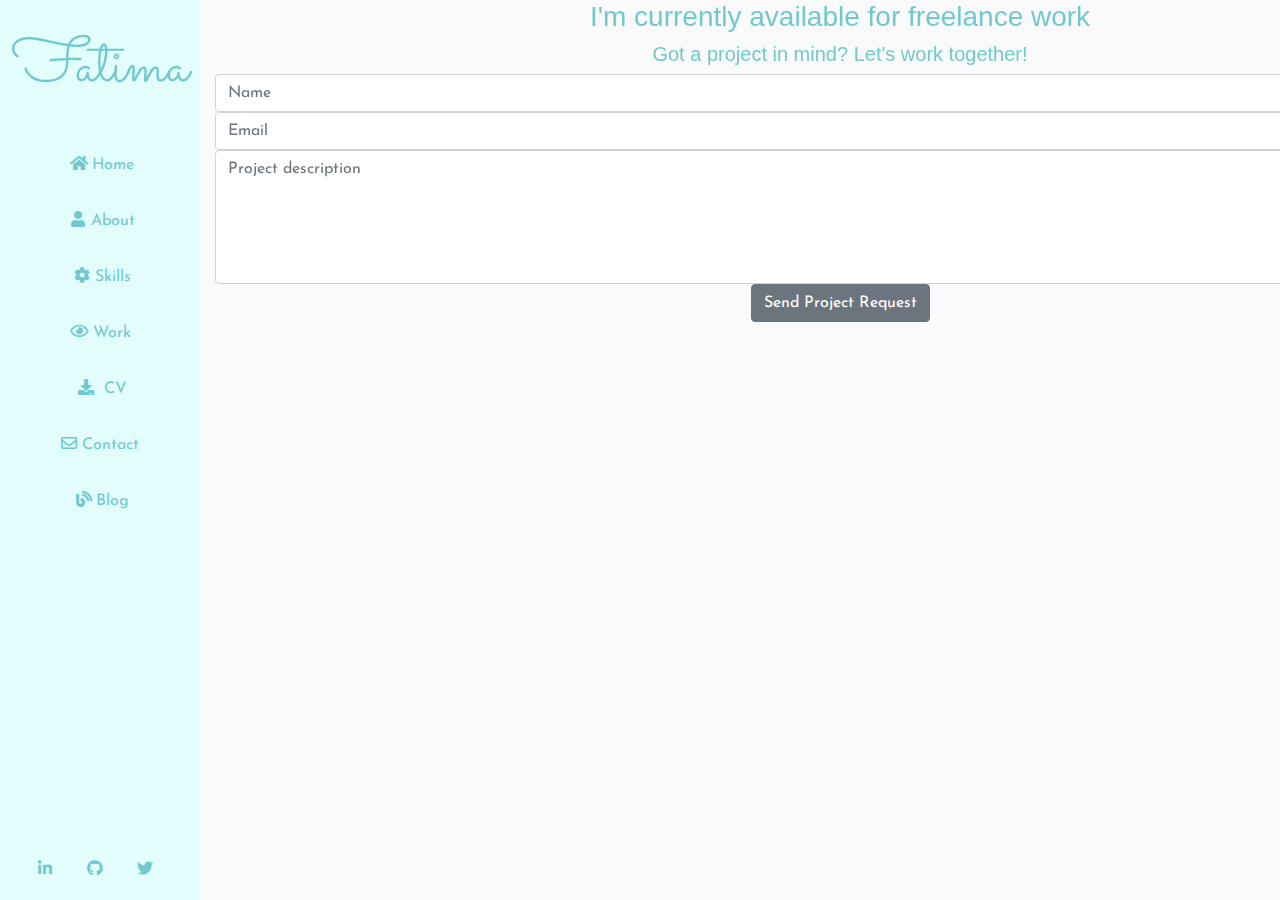
<file: contact.html>
<!DOCTYPE html>
<html lang="en">
  <head>
    <meta charset="UTF-8" />
    <meta name="viewport" content="width=device-width, initial-scale=1.0" />
    <meta http-equiv="X-UA-Compatible" content="ie=edge" />
    <link
      rel="stylesheet"
      href="https://stackpath.bootstrapcdn.com/bootstrap/4.5.0/css/bootstrap.min.css"
      type="text/css"
    />
    <link
      rel="stylesheet"
      href="https://cdnjs.cloudflare.com/ajax/libs/font-awesome/5.13.0/css/all.min.css"
      type="text/css"
    />
    <link rel="stylesheet" href="assets/css/style.css" />
    <title>Fatima</title>
    <link
      rel="shortcut icon"
      href="assets/images/favicon.png"
      type="image/png"
    />
  </head>

  <body>

    <div class="wrapper">
    <div class="sidebar">
        <h2>Fatima</h2>
        <ul>
            <li><a href="index.html"><i class="fas fa-home"></i>Home</a></li>
            <li><a href="about.html"><i class="fas fa-user"></i>About</a></li>
            <li><a href="skills.html"><i class="fas fa-cog"></i>Skills</a></li>
            <li><a href="work.html"><i class="far fa-eye"></i> Work</a></li>
            <li><a href="assets/cv/FatimaCV.pdf" target="_blank"><i class="fas fa-download"></i> CV</a></li>
            <li><a href="contact.html"><i class="far fa-envelope"></i> Contact</a></li>
            <li><a href="blog.html"><i class="fas fa-blog"></i>Blog</a></li>
        </ul> 
        
        <div class="social_media">
          <a href="#"><i class="fab fa-linkedin-in"></i></a>
          <a href="https://github.com/FatimasCoding2020"><i class="fab fa-github"></i></a>
          <a href="#"><i class="fab fa-twitter"></i></a>
        </div>
    </div>
</div>

 <section class="container-fluid">
        <div class="row bg-color-contact">
            <div class="col">
                <h3 class="contact-heading uppercase text-center">I'm currently available for freelance work</h3>
                <h5 class="uppercase text-center">Got a project in mind? Let's work together!</h5>

                <div class="center-form">
                    <form>
                        <input type="text" name="name" id="fullname" class="form-control" placeholder="Name" required />
                        <input type="email" name="email" id="emailaddress" class="form-control" placeholder="Email" required />
                        <textarea rows="5" name="projectsummary" id="projectsummary" class="form-control" placeholder="Project description" required></textarea>
                        <div class="form-row text-center">
                            <div class="col">
                                <button type="submit" class="btn btn-secondary">Send Project Request</button>
                            </div>
                        </div>
                    </form>
                </div>

            </div>
        </div>



    <!-- MAIN BODY -->
<!----    <article>
 <!-- PAGE HEADING -->
   <!----   <div class="container-fluid page-heading page-heading-contact">
        
      </div>
      <!-- CALLOUT SECTION -->
           <!----   <div class="contact-form">
            <section class="contact text-center">
            <h2 class="h2-title">
                <span>
                 Message me!
                </span>
                <span> I'm currently available for freelance work.
              </h2>
              <hr class="hr-dotted hr-dotted--white" />
            
              <form class="contact-form">
                <div class="form-row">
                  <div class="form-group col-md-4">
                    <input
                      type="text"
                      class="form-control"
                      id="inputname"
                      placeholder="Name"
                      required
                    />
                  </div>
                  <div class="form-group col-md-4">
                    <input
                      type="email"
                      class="form-control"
                      id="inputemail"
                      placeholder="Email"
                      required
                    />
                  </div>
                  <div class="form-group col-md-4">
                    <input
                      type="tel"
                      class="form-control"
                      id="inputphonenumber"
                      placeholder="Phone Number"
                      required
                    />
                  </div>
                </div>

                <div class="form-row">
                  <div class="form-group col-12">
                    <input
                      type="text"
                      class="form-control"
                      id="inputsubject"
                      placeholder="Subject"
                      required
                    />
                  </div>
                </div>

                <div class="form-row">
                  <div class="form-group col-12 text-area">
                    <textarea
                      class="form-control"
                      id="textarea"
                      rows="3"
                      placeholder="Message"
                      required
                    ></textarea>
                  </div>
                </div>
                <button
                  type="submit"
                  class="btn btn-outline-secondary btn--contact btn--turquoise"
                >
                  Send
                </button>
              </form>
            </section>
          </div>
        </div>
      </div>
    </article> -->

      <!-- CONTACT FORM -->
      <!--<div class="container content-container contact-container">
            <section class="contact text-center">
              <h2 class="h2-title">
                <span>
                 Message me!
                </span>
                <span> I'm currently available for freelance work.
              </h2>
              <hr class="hr-dotted hr-dotted--white" />
              <form class="contact-form">
                <div class="form-row">
                  <div class="form-group col-md-4">
                    <input
                      type="text"
                      class="form-control"
                      id="inputname"
                      placeholder="Name"
                      required
                    />
                  </div>
                  <div class="form-group col-md-4">
                    <input
                      type="email"
                      class="form-control"
                      id="inputemail"
                      placeholder="Email"
                      required
                    />
                  </div>
                  <div class="form-group col-md-4">
                    <input
                      type="tel"
                      class="form-control"
                      id="inputphonenumber"
                      placeholder="Phone Number"
                      required
                    />
                  </div>
                </div>

                <div class="form-row">
                  <div class="form-group col-12">
                    <input
                      type="text"
                      class="form-control"
                      id="inputsubject"
                      placeholder="Subject"
                      required
                    />
                  </div>
                </div>

                <div class="form-row">
                  <div class="form-group col-12 text-area">
                    <textarea
                      class="form-control"
                      id="textarea"
                      rows="3"
                      placeholder="Message"
                      required
                    ></textarea>
                  </div>
                </div>
                <button
                  type="submit"
                  class="btn btn-outline-secondary btn--contact btn--turquoise"
                >
                  Send
                </button>
              </form>
            </section>
          </div>
        </div>
      </div>
    </article>-->

    
  </body>
</html>
</file>
<file: assets/css/style.css>
@import url('https://fonts.googleapis.com/css?family=Josefin+Sans&display=swap');
@import url('https://fonts.googleapis.com/css2?family=Sacramento&display=swap');

*{
  margin: 0;
  padding: 0;
  box-sizing: border-box;
  list-style: none;
  text-decoration: none;
  font-family: 'Josefin Sans', sans-serif;
}

body{
   background-color: #fafafa;
}

a:hover {
    text-decoration: none;
}

/*.wrapper{
  display: flex;
  position: relative;
}*/

.wrapper .sidebar{
  width: 200px;
  height: 100%;
  background: #e3fdfd;
  padding: 30px 0px;
  position: fixed;
}

.wrapper .sidebar h2{
  color: #71c9ce;
  font-size: 4rem;
  font-family: 'Sacramento', cursive;
  text-align: center;
  margin-bottom: 30px;
}

.wrapper .sidebar ul li{
  text-align: center;
  padding: 15px;
  border-bottom: 1px solid #a6e3e9;
  border-bottom: 1px solid  #e3fdfd;
  border-top: 1px solid #e3fdfd;
}

.wrapper .sidebar ul li a{
  color: #71c9ce;
 
}

.wrapper .sidebar ul li a .fas{
  width: 25px;
}

.wrapper .sidebar ul li:hover{
  background-color: #71c9ce;
}
    
.wrapper .sidebar ul li:hover a{
  color: #fff;
}
 
 .wrapper .sidebar .social_media{
 position: absolute;
  bottom: 0;
  left: 10%;
  transform: translateX();
  display: flex;
}


.wrapper .sidebar .social_media  a{
 width: 40px;
 height: 40px;
 line-height: 20px;
 text-align: center;
 margin: 0 5px;
 color: #71c9ce;
 border-top-left-radius: 5px;
  border-top-right-radius: 5px; 
}

/*.wrapper .main_content{
  width: 100%;
  margin-left: 200px;
    
}

.wrapper .main_content .header{
  padding: 20px;
  background: #cbf1f5;
  color: #cbf1f5;
  border-bottom: 1px solid #cbf1f5;
}

.wrapper .main_content .info{
  margin: 20px;
  color: #cbf1f5;
  line-height: 25px;
}

.wrapper .main_content .info div{
  margin-bottom: 20px;
}*/



/* CALLOUT */

.callout-container {
      /*  */
      width: calc(100% - 200px);

  height: 100vh;
  background: url('../images/bg.jpg') no-repeat center center fixed;
  
  background-size: cover;
  display: -webkit-box;
  display: -ms-flexbox;
  display: flex;
  -webkit-box-align: center;
  -ms-flex-align: center;
  align-items: center;
  -webkit-box-pack: center;
  -ms-flex-pack: center;
  justify-content: center;
  position: relative;

} 
 .container-fluid{
    margin-left: 200px;
} 


#jumbotron-container {
  height: 50%;
  padding-top: 160px;
}

.jumbotron {
  background-color: transparent;
  margin-top: 2rem;

}

.jumbotron-header {
  color: #71c9ce;
  font-size: 5rem;
  margin-bottom: 30px;
  font-family:'Sacramento', cursive, sans-serif;
}
/*.jumbotron-header {
  color: #71c9ce;
  font-size: 5rem;
  margin-bottom: 30px;
  font-family:'Sacramento', cursive, sans-serif;
}*/

.jumbotron p {
  font-size: 1.8rem;
  color: #71c9ce;
  margin-top: 2rem;
}

.hi {
  font-size: 2rem;
  font-family: "Josefin Slab", sans-serif;
}

.opaque-overlay {
  position: absolute;
  top: 0;
  left: 0;
  height: 100%;
  width: 100%;
  background-color: rgba(0, 0, 0, 0.4);
  z-index: 1;
}

/* --------------------------------------------- BUTTONS */

/* Buttons */



.btn--contact {

    font-weight: bold;

    border-radius: 23px;

    width: 160px;

}



.btn--turquoise {

    color:#e3fdfd;

    background-color:#71c9ce;

    border-color:#71c9ce;

}



.btn--turquoise:hover,

.btn--turquoise:active,

.btn--turquoise:focus,

.btn--turquoise:active:focus {

    background-color:#a6e3e9;

    border-color: #a6e3e9;

    color:#e3fdfd;

}



/*.btn--contact {
  font-weight: bold;
  border-radius: 12px;
  width: 180px;
  text-transform: uppercase;
  line-height: 2.5;
  margin-top: 10px;
}

.btn--turquoise {
  color: #cbf1f5;
  background-color: #a6e3e9;
  border: 2px solid #71c9ce;
}

.btn--turquoise:hover,
.btn--turquoise:active,
.btn--turquoise:focus,
.btn--turquoise:active:focus {
  background-color: #a6e3e9;
  border: 2px solid #71c9ce;
}*/

.btn btn-secondary {
  color: #383838;
  background-color: #fafafa;
  border: 2px solid #a13232;
  margin-top: 20px;
}

.btn btn-secondary:hover,
.btn btn-secondary:active,
.btn btn-secondary:focus,
.btn-btn-secondary:active:focus {
  background-color: #701515;
  border: 2px solid #701515;
}

/*.history-button {
  font-size: 1.1rem;
  font-weight: bold;
  border-radius: 10px;
  width: 140px;
  line-height: 2;
  color: #fafafa;
  background-color: #a13232;
}

.history-button:hover,
.history-button:active,
.history-button:focus,
.history-button:active:focus {
  background-color: #701515;
}
*/

/* --------------------------------------------- CONTACT PAGE */

.page-heading-contact {
 
  /*  */
      width: calc(100% - 200px);

  height: 100vh;
  background: url('../images/homepage-background.jpg') no-repeat center center fixed;
  background-size: cover;
  display: -webkit-box;
  display: -ms-flexbox;
  display: flex;
  -webkit-box-align: center;
  -ms-flex-align: center;
  align-items: center;
  -webkit-box-pack: center;
  -ms-flex-pack: center;
  justify-content: center;
  position: relative;

}

/*.contact-form {
  
  background-color: #cbf1f5;
  color:#71c9ce;
  
}*/

/* ----------------------------------------Contact Form */

/*.contact-heading {
    font-family: "Josefin Slab", sans-serif;;
    font-weight: 300;
    margin-top: 250px;
    margin-bottom: 20px;
    margin-right: 30px;
}

.center-form {
    padding-top: 10px;
    margin: 0 auto;
    max-width: 50%;
    margin-left: 350px;
}

button[type="submit"] {
    margin-top: 15px;
    margin-bottom: 20px;
    color:#e3fdfd;

    
    font-weight: bold;

    border-radius: 23px;

    width: 200px;

}
.btn btn-secondary {
 
  color:#e3fdfd;

    background-color:#71c9ce;

    border-color:#71c9ce;


  margin-top: 20px;
}

.btn btn-secondary:hover,
.btn btn-secondary:active,
.btn btn-secondary:focus,
.btn-btn-secondary:active:focus {
  background-color:#a6e3e9;

    border-color: #a6e3e9;

    color:#e3fdfd;
}

/*.reservation-link {
  color: #fafafa;
  margin-top: 40px;
  font-size: 1.4rem;
}

.reservation-link a {
  text-decoration: none;
  font-weight: bold;
  color: #fafafa;
}*/
#contact {
    background-attachment: fixed;
    background-image: url('../images/bg.jpg');
    background-position: left;
    background-size: cover;
    padding-bottom: 100px;
    padding-top: 42px;
    text-align: left;
    margin-bottom: 30px;
}

.contact-form {
    position: relative;
    top: 6%;
}

#contact-head {
    margin: 30px -11px 25px 0px;
}

.contact {
    margin: 15px 0px 15px 0px;
}
/* ----------------------------------------Skills */

.progress {
    position: relative;
    height: 25px;
    margin-bottom: 4px;
}

.progress-type {
    position: absolute;
    left: 0px;
    font-weight: 400;
    padding: 3px 30px 2px 10px;
    color: #fff;
    background-color: rgba(25, 25, 25, 0.2);
}

.progress-section {
    margin: 20px 40px;
}

/* ----------------------------------------Three Reasons */

.three-reasons-icon {
    font-size: 26px;
    color: #71c9ce;
}

.three-reasons-heading {
    font-family: "Josefin Slab", sans-serif;
    color: #71c9ce;
    margin-bottom: 15px;
}

.bg-color-three-reasons {
    background-color:transparent;
}
.section-heading  {
    font-family: "Josefin Slab", sans-serif;
    color: #71c9ce;
    font-weight: 300;
    margin-top: 100px;
    margin-bottom: 40px;
}
/*.section-column {
    display: table-cell;
    padding: 0 30px 30px;
    float: none;
}*/
.uppercase {
    font-family: "Josefin Slab", sans-serif;
    color: #71c9ce;
}
</file>
